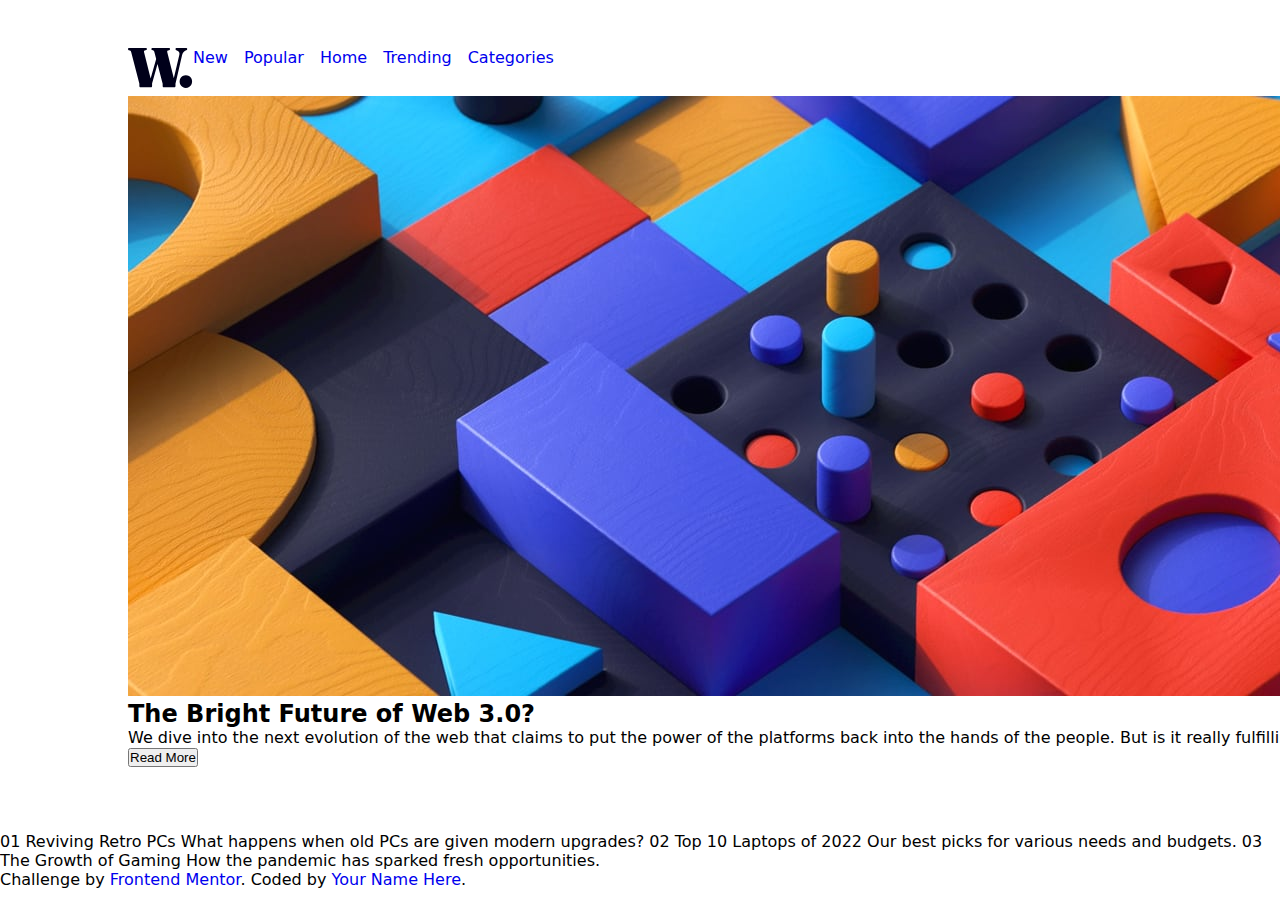
<file: index.html>
<!DOCTYPE html>
<html lang="en">
<head>
  <title>Frontend Mentor | News homepage</title>
  <meta charset="UTF-8">
  <meta name="viewport" content="width=device-width, initial-scale=1.0"> <!-- displays site properly based on user's device -->
  <link rel="icon" type="image/png" sizes="32x32" href="./assets/images/favicon-32x32.png">
  <link rel="stylesheet" href="./styles/main.css">
  

  <!-- Feel free to remove these styles or customise in your own stylesheet 👍 -->
  
</head>
<body>

  <section class="wrapper">
    <header class="row-flex">
      <h1>
        <img src="./assets/images/logo.svg" alt="W logo">
      </h1>
      <nav class="menu">
        <a href="#">New</a>
        <a href="#">Popular</a>
        <a href="#">Home</a>
        <a href="#">Trending</a>
        <a href="#">Categories</a>
      </nav>
      </header>
      <main class="row-grid">
        <article>
          <picture>
            <img src="./assets/images/image-web-3-desktop.jpg" alt="image-web-3-desktop">

          </picture>
          
          <section>
            <h2>
              The Bright Future of Web 3.0?

            </h2>
            <section>
              <p>We dive into the next evolution of the web that claims to put the power of the platforms back into the hands of the people. 
                But is it really fulfilling its promise?
              </p>
              <button>
                Read More
              </button>
            </section>
          </section>
        </article>
        <aside class="news">
          <h3>New</h3>
          <article>
            <h4>Hydrogen VS Electric Cars</h4>
            <p>Will hydrogen-fueled cars ever catch up to EVs?</p>
          </article>

          <article>
            <h4>The Downsides of AI Artistry</h4>
            <p>What are the possible adverse effects of on-demand AI image generation?</p>
          </article>

          <article>
            <h4>Is VC Funding Drying Up?</h4>
            <p> Private funding by VC firms is down 50% YOY. We take a look at what that means.</p>
          </article>
        </aside>

      </main>
    
  </section>

      


 

  01
  Reviving Retro PCs
  What happens when old PCs are given modern upgrades?

  02
  Top 10 Laptops of 2022
  Our best picks for various needs and budgets.

  03
  The Growth of Gaming
  How the pandemic has sparked fresh opportunities.
  
  <div class="attribution">
    Challenge by <a href="https://www.frontendmentor.io?ref=challenge" target="_blank">Frontend Mentor</a>. 
    Coded by <a href="#">Your Name Here</a>.
  </div>
</body>
</html>
</file>
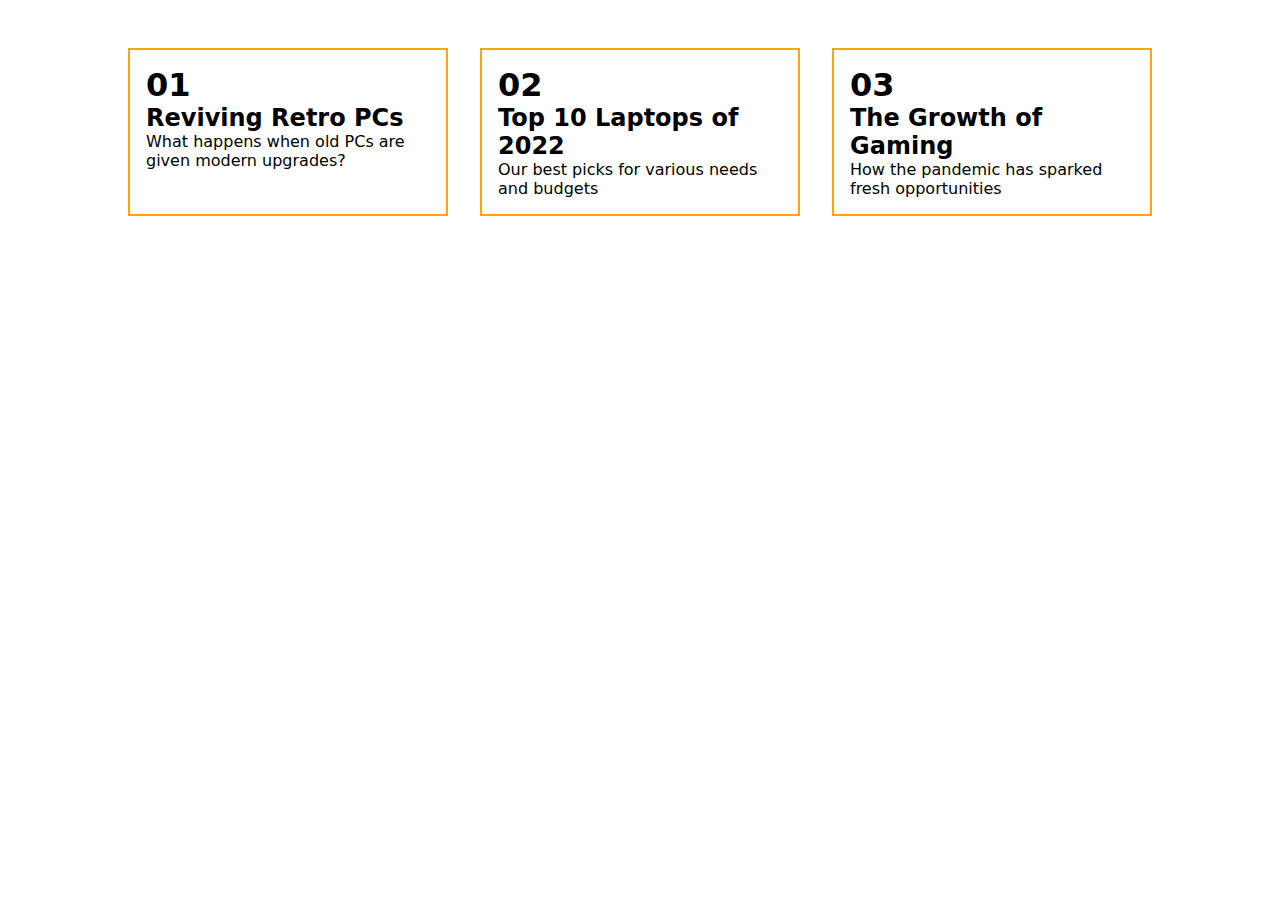
<file: flexbox.html>
<!DOCTYPE html>
<html lang="en">

<head>
    <meta charset="UTF-8">
    <meta name="viewport" content="width=device-width, initial-scale=1.0">
    <title>Flexbox CSS</title>
    <link rel="stylesheet" href="./styles/flexbox.css">

</head>

<body>
    <section>
        <article>
            <h1>01</h1>
            <h2>Reviving Retro PCs</h2>
            <p>What happens when old PCs are given modern upgrades?</p>
        </article>
    
        <article>
            <h1>02</h1>
            <h2>Top 10 Laptops of 2022 </h2>
            <p>Our best picks for various needs and budgets</p>
        </article>
    
        <article>
            <h1>03</h1>
            <h2>The Growth of Gaming</h2>
            <p>How the pandemic has sparked fresh opportunities</p>
        </article>
    </section>

</body>

</html>
</file>
<file: styles/main.css>
*{
    margin: 0;
    padding: 0;
    box-sizing: border-box;
}


body{
    font-family: system-ui, -apple-system, BlinkMacSystemFont, 'Segoe UI', Roboto, Oxygen, Ubuntu, Cantarell, 'Open Sans', 'Helvetica Neue', sans-serif;

}

a{
    text-decoration: none;
}

/* Clases Generales */
.wrapper{
    width: 80%;
    margin: 3rem auto;
}

.row-flex{
    display: flex;

}

.row-grid {
    display: grid;
    grid-template-columns: 2fr 1fr;
    gap: 2rem;
  
}

/* header */
.menu{
    display: flex;
    gap: 1rem;
}

/* Menú */

.news{
    background: black;
    color: white;
    padding: 1.4rem;

}

.news h3{
    font-size: 2rem;
    color: orange;
    margin-bottom: 1rem;

}

.news-wrapper{}
</file>
<file: styles/flexbox.css>
/*selector universal */
*{
    margin: 0;
    padding: 0;
    box-sizing: border-box;
}

body{
    font-family: system-ui;
    
}

section{
    width: 80%;
    margin: 0 auto;
    padding: 3rem 0;
    display: grid;
    gap: 2rem;
    grid-template-columns: repeat(3, 1fr);
   /*  justify-content: center;
    place-content: center; */
    /* display: flex; */
    /*flex-direction: row;<--por defecto*/
    /* flex-wrap: wrap; */
    /* justify-content: space-between;
    align-items: flex-end; */
}

article{
    border: 2px solid orange;
    padding: 1rem;
}
</file>
